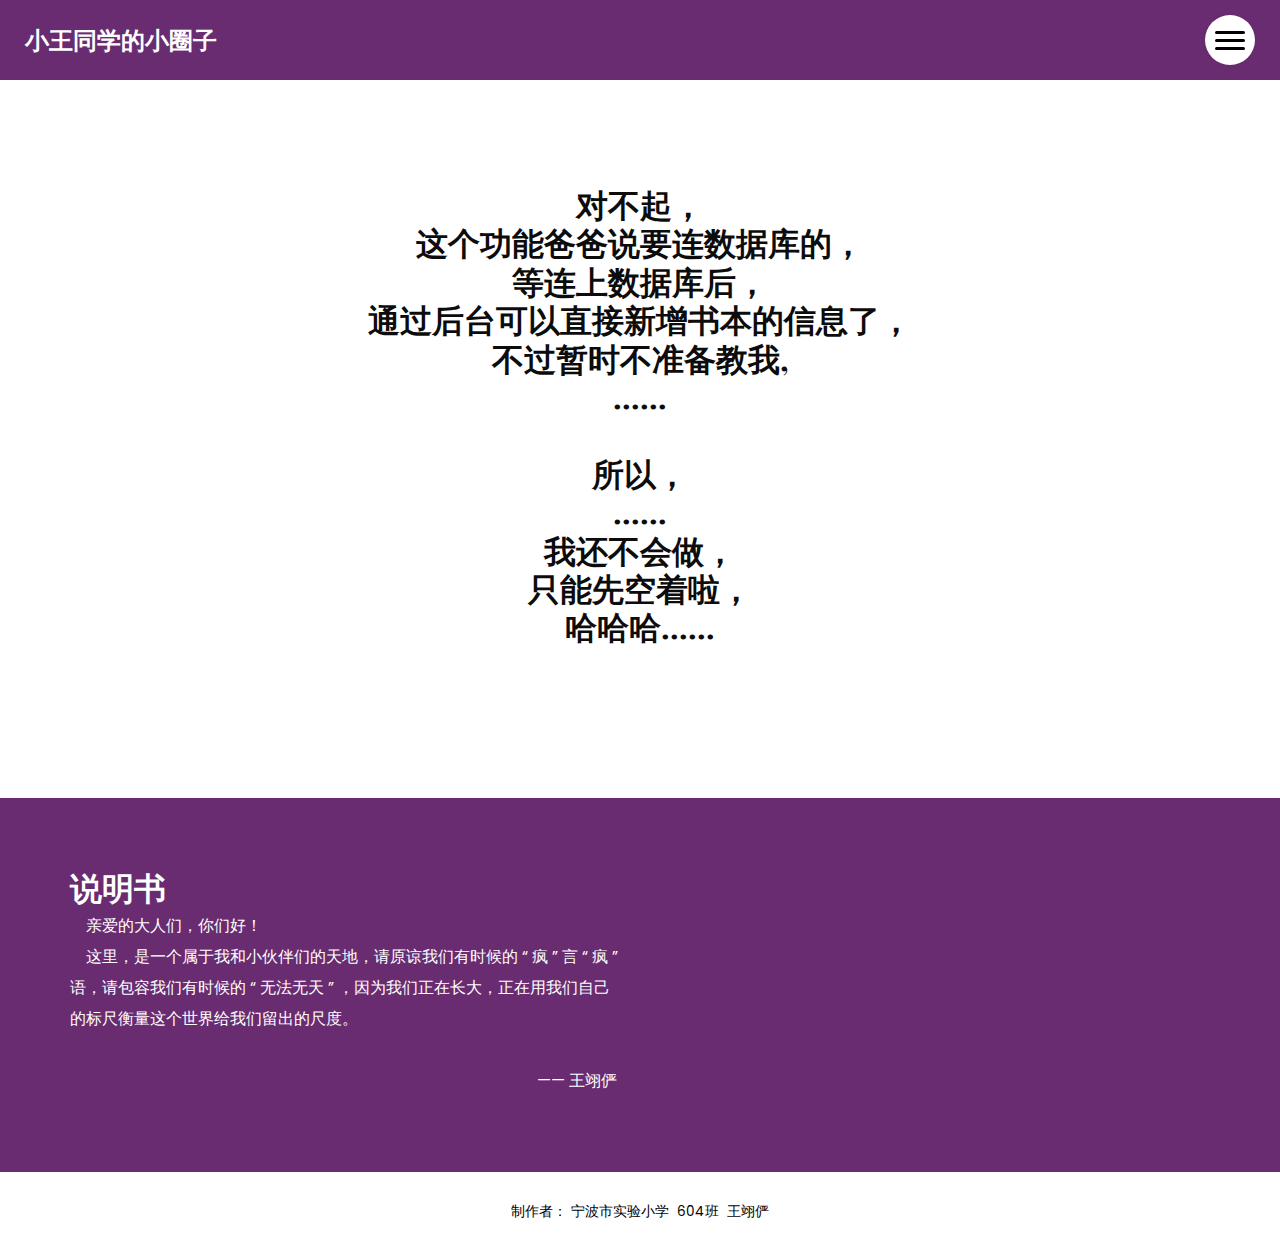
<file: books.html>
<!DOCTYPE html>
<html>

<head>
  <!-- Basic -->
  <meta charset="utf-8" />
  <meta http-equiv="X-UA-Compatible" content="IE=edge" />
  <!-- Mobile Metas -->
  <meta name="viewport" content="width=device-width, initial-scale=1, shrink-to-fit=no" />
  <!-- Site Metas -->
  <link rel="icon" href="images/favicon.png" type="image/gif" />
  <meta name="keywords" content="" />
  <meta name="description" content="" />
  <meta name="author" content="" />

  <title>小王同学的小圈子--跳蚤书市</title>

  <!-- bootstrap core css -->
  <link rel="stylesheet" type="text/css" href="css/bootstrap.css" />
  <!-- font awesome style -->
  <link href="css/font-awesome.min.css" rel="stylesheet" />
  <!-- Custom styles for this template -->
  <link href="css/style.css" rel="stylesheet" />
  <!-- responsive style -->
  <link href="css/responsive.css" rel="stylesheet" />

</head>

<body class="sub_page">

  <!-- header section strats -->
  <header class="header_section">
    <div class="container-fluid">
      <nav class="navbar navbar-expand-lg custom_nav-container">
        <a class="navbar-brand" href="index.html">
          <span>
            小王同学的小圈子
          </span>
        </a>
        <div class="" id="">

          <div class="custom_menu-btn">
            <button onclick="openNav()">
              <span class="s-1"> </span>
              <span class="s-2"> </span>
              <span class="s-3"> </span>
            </button>
            <div id="myNav" class="overlay">
              <div class="overlay-content">
                <a href="index.html">回封面</a>
                <a href="myfriend-cls1.html">我和我的朋友们</a>
                <a href="books.html">跳蚤书市</a>
                <a href="contact.html">找我聊吧</a>
                <a href="play.html">游戏厅</a>
                <a href="http://rack1.raincs.cc:20287">网盘</a>
              </div>
            </div>
          </div>

        </div>
      </nav>
    </div>
  </header>
  <!-- end header section -->

  <!-- news section -->

  <section class="news_section layout_padding">
    <div class="container">
      <div class="heading_container heading_center">
        <h2>
          对不起，<br>这个功能爸爸说要连数据库的，<br>等连上数据库后，<br>通过后台可以直接新增书本的信息了，<br>不过暂时不准备教我,<br>
		  ……<br><br>所以，<br>……<br>我还不会做，<br>只能先空着啦，<br>哈哈哈……<br><p>&nbsp;<br>&nbsp;</p>
        </h2>
      </div>

    </div>
  </section>

  <!-- end news section -->

  <!-- footer section -->
  <footer class="footer_section">
    <div class="footer-main">
      <div class="container">
        <div class="row">
          <div class="col-md-4 footer-col col-xl-6">
            <a href="" class="footer-brand">
              说明书
            </a>
            <p class="mb-0">
              &nbsp;&nbsp;&nbsp;&nbsp;亲爱的大人们，你们好！<br>&nbsp;&nbsp;&nbsp;&nbsp;这里，是一个属于我和小伙伴们的天地，请原谅我们有时候的 “ 疯 ” 言 “ 疯 ” 语，请包容我们有时候的 “ 无法无天 ” ，因为我们正在长大，正在用我们自己的标尺衡量这个世界给我们留出的尺度。<br><br>
				<p class="text-right">——&nbsp;王翊俨&nbsp;&nbsp;</p>
            </p>
          </div>
</div>
      </div>
    </div>
    <div class="footer-info">
      <div class="container">
		<p>
		制作者：&nbsp;宁波市实验小学&nbsp;&nbsp;604班&nbsp;&nbsp;王翊俨
        </p>
      </div>
    </div>
  </footer>
  <!-- footer section -->


  <!-- jQery -->
  <script src="js/jquery-3.4.1.min.js"></script>
  <!-- bootstrap js -->
  <script src="js/bootstrap.js"></script>
  <!-- custom js -->
  <script src="js/custom.js"></script>

</body>

</html>
</file>
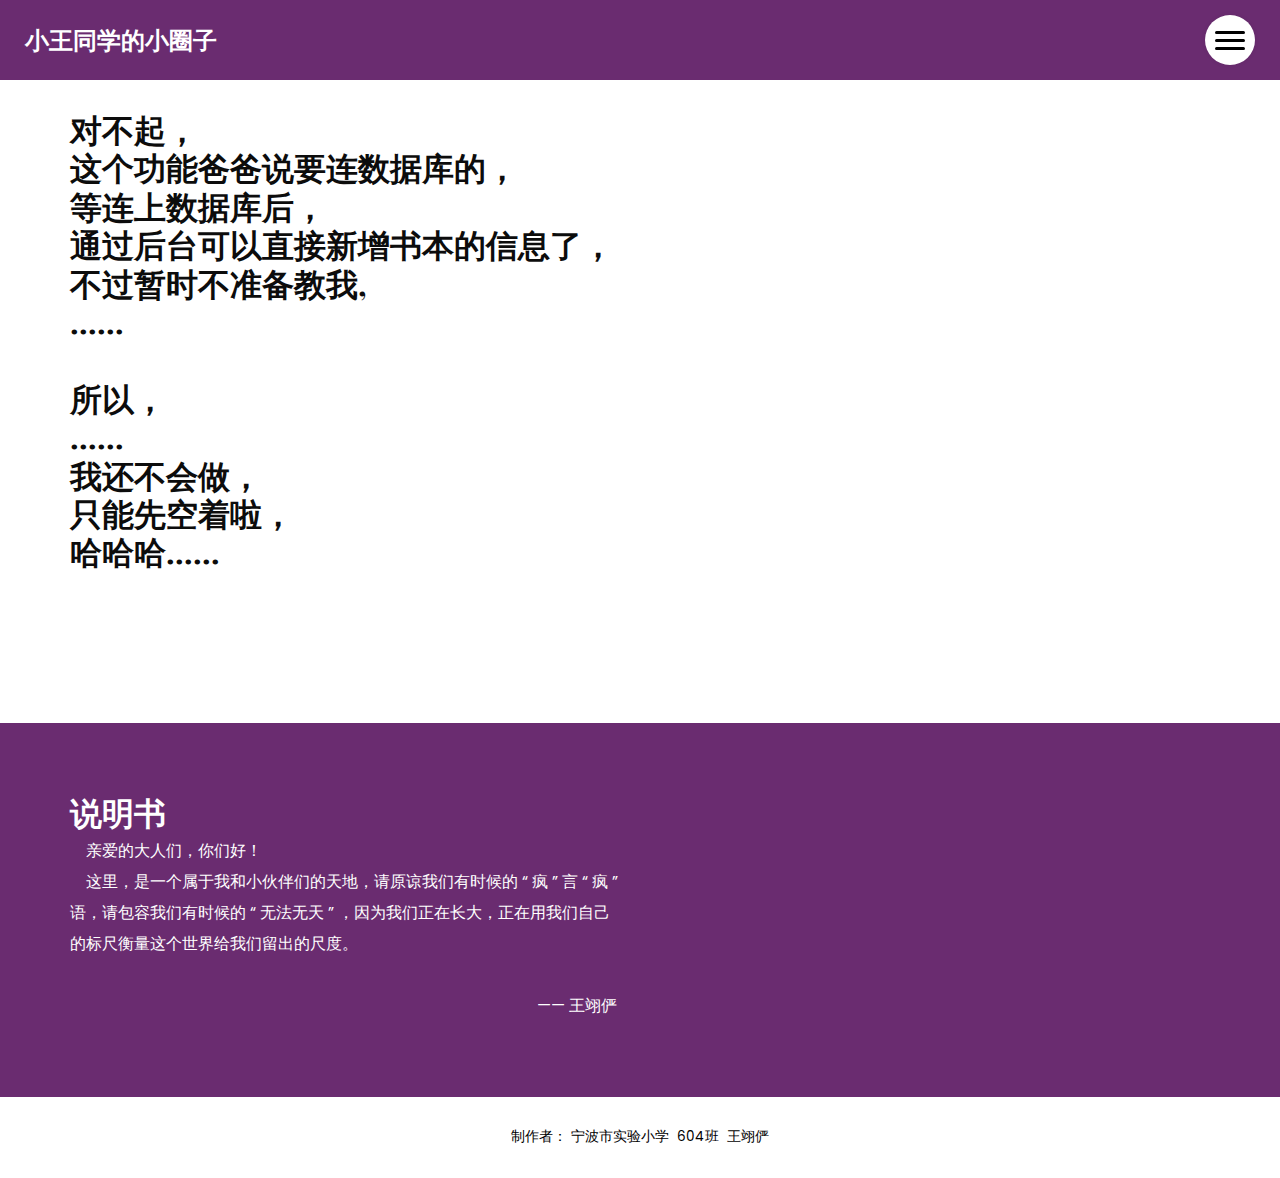
<file: contact.html>
<!DOCTYPE html>
<html>

<head>
  <!-- Basic -->
  <meta charset="utf-8" />
  <meta http-equiv="X-UA-Compatible" content="IE=edge" />
  <!-- Mobile Metas -->
  <meta name="viewport" content="width=device-width, initial-scale=1, shrink-to-fit=no" />
  <!-- Site Metas -->
  <link rel="icon" href="images/favicon.png" type="image/gif" />
  <meta name="keywords" content="" />
  <meta name="description" content="" />
  <meta name="author" content="" />

  <title>小王同学的小圈子--聊吧留言板</title>

  <!-- bootstrap core css -->
  <link rel="stylesheet" type="text/css" href="css/bootstrap.css" />
  <!-- font awesome style -->
  <link href="css/font-awesome.min.css" rel="stylesheet" />
  <!-- Custom styles for this template -->
  <link href="css/style.css" rel="stylesheet" />
  <!-- responsive style -->
  <link href="css/responsive.css" rel="stylesheet" />

</head>

<body class="sub_page">

  <!-- header section strats -->
  <header class="header_section">
    <div class="container-fluid">
      <nav class="navbar navbar-expand-lg custom_nav-container">
        <a class="navbar-brand" href="index.html">
          <span>
            小王同学的小圈子
          </span>
        </a>
        <div class="" id="">

          <div class="custom_menu-btn">
            <button onclick="openNav()">
              <span class="s-1"> </span>
              <span class="s-2"> </span>
              <span class="s-3"> </span>
            </button>
            <div id="myNav" class="overlay">
              <div class="overlay-content">
                <a href="index.html">回封面</a>
                <a href="myfriend-cls1.html">我和我的朋友们</a>
                <a href="books.html">跳蚤书市</a>
                <a href="contact.html">找我聊吧</a>
                <a href="play.html">游戏厅</a>
                <a href="http://rack1.raincs.cc:20287">网盘</a>
              </div>
            </div>
          </div>

        </div>
      </nav>
    </div>
  </header>
  <!-- end header section -->

  <!-- contact section -->

  <section class="contact_section layout_padding">
    <div class="container">
      <div class="heading_container">
        <h2>
          对不起，<br>这个功能爸爸说要连数据库的，<br>等连上数据库后，<br>通过后台可以直接新增书本的信息了，<br>不过暂时不准备教我,<br>
		  ……<br><br>所以，<br>……<br>我还不会做，<br>只能先空着啦，<br>哈哈哈……<br><p>&nbsp;<br>&nbsp;</p>
        </h2>
      </div>
    </div>
  </section>

  <!-- end contact section -->

  <!-- footer section -->
  <footer class="footer_section">
    <div class="footer-main">
      <div class="container">
        <div class="row">
          <div class="col-md-4 footer-col col-xl-6">
            <a href="" class="footer-brand">
              说明书
            </a>
            <p class="mb-0">
              &nbsp;&nbsp;&nbsp;&nbsp;亲爱的大人们，你们好！<br>&nbsp;&nbsp;&nbsp;&nbsp;这里，是一个属于我和小伙伴们的天地，请原谅我们有时候的 “ 疯 ” 言 “ 疯 ” 语，请包容我们有时候的 “ 无法无天 ” ，因为我们正在长大，正在用我们自己的标尺衡量这个世界给我们留出的尺度。<br><br>
				<p class="text-right">——&nbsp;王翊俨&nbsp;&nbsp;</p>
            </p>
          </div>
</div>
      </div>
    </div>
    <div class="footer-info">
      <div class="container">
		<p>
		制作者：&nbsp;宁波市实验小学&nbsp;&nbsp;604班&nbsp;&nbsp;王翊俨
        </p>
      </div>
    </div>
  </footer>
  <!-- footer section -->


  <!-- jQery -->
  <script src="js/jquery-3.4.1.min.js"></script>
  <!-- bootstrap js -->
  <script src="js/bootstrap.js"></script>
  <!-- custom js -->
  <script src="js/custom.js"></script>

</body>

</html>
</file>
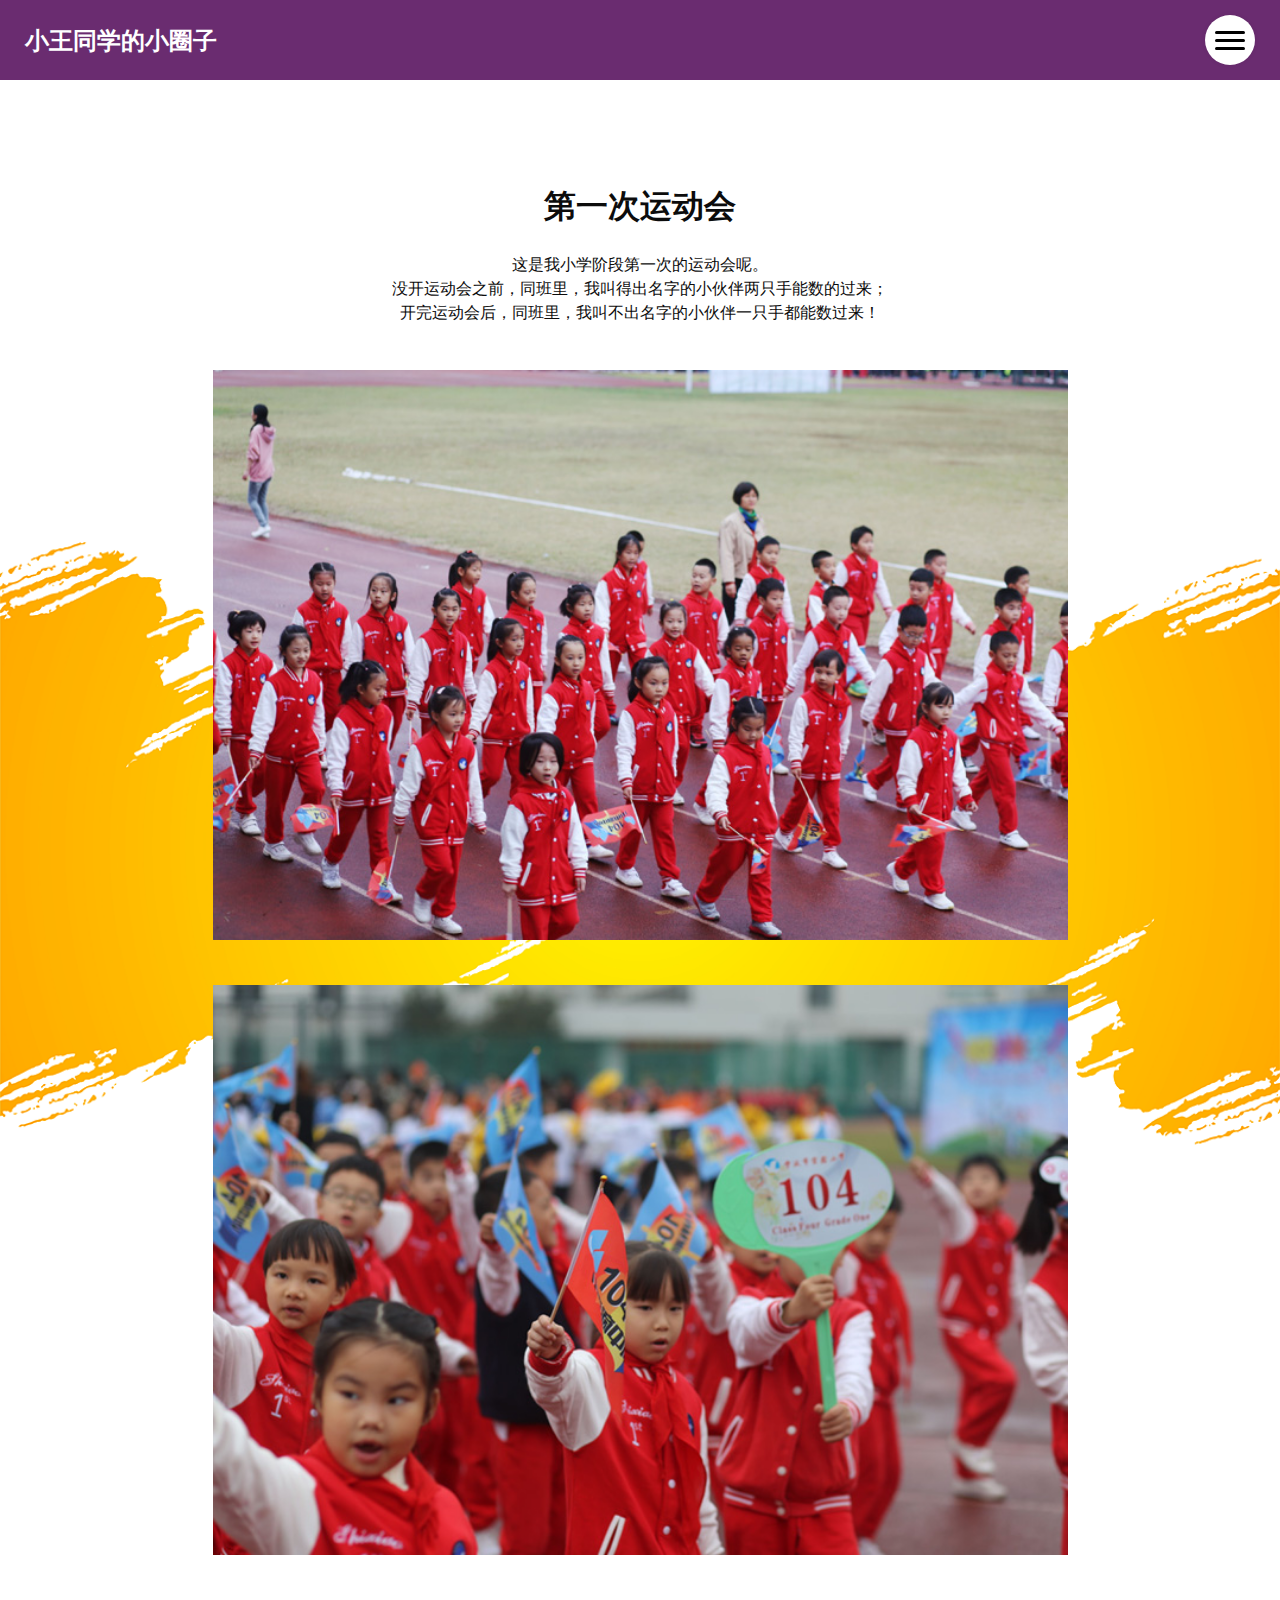
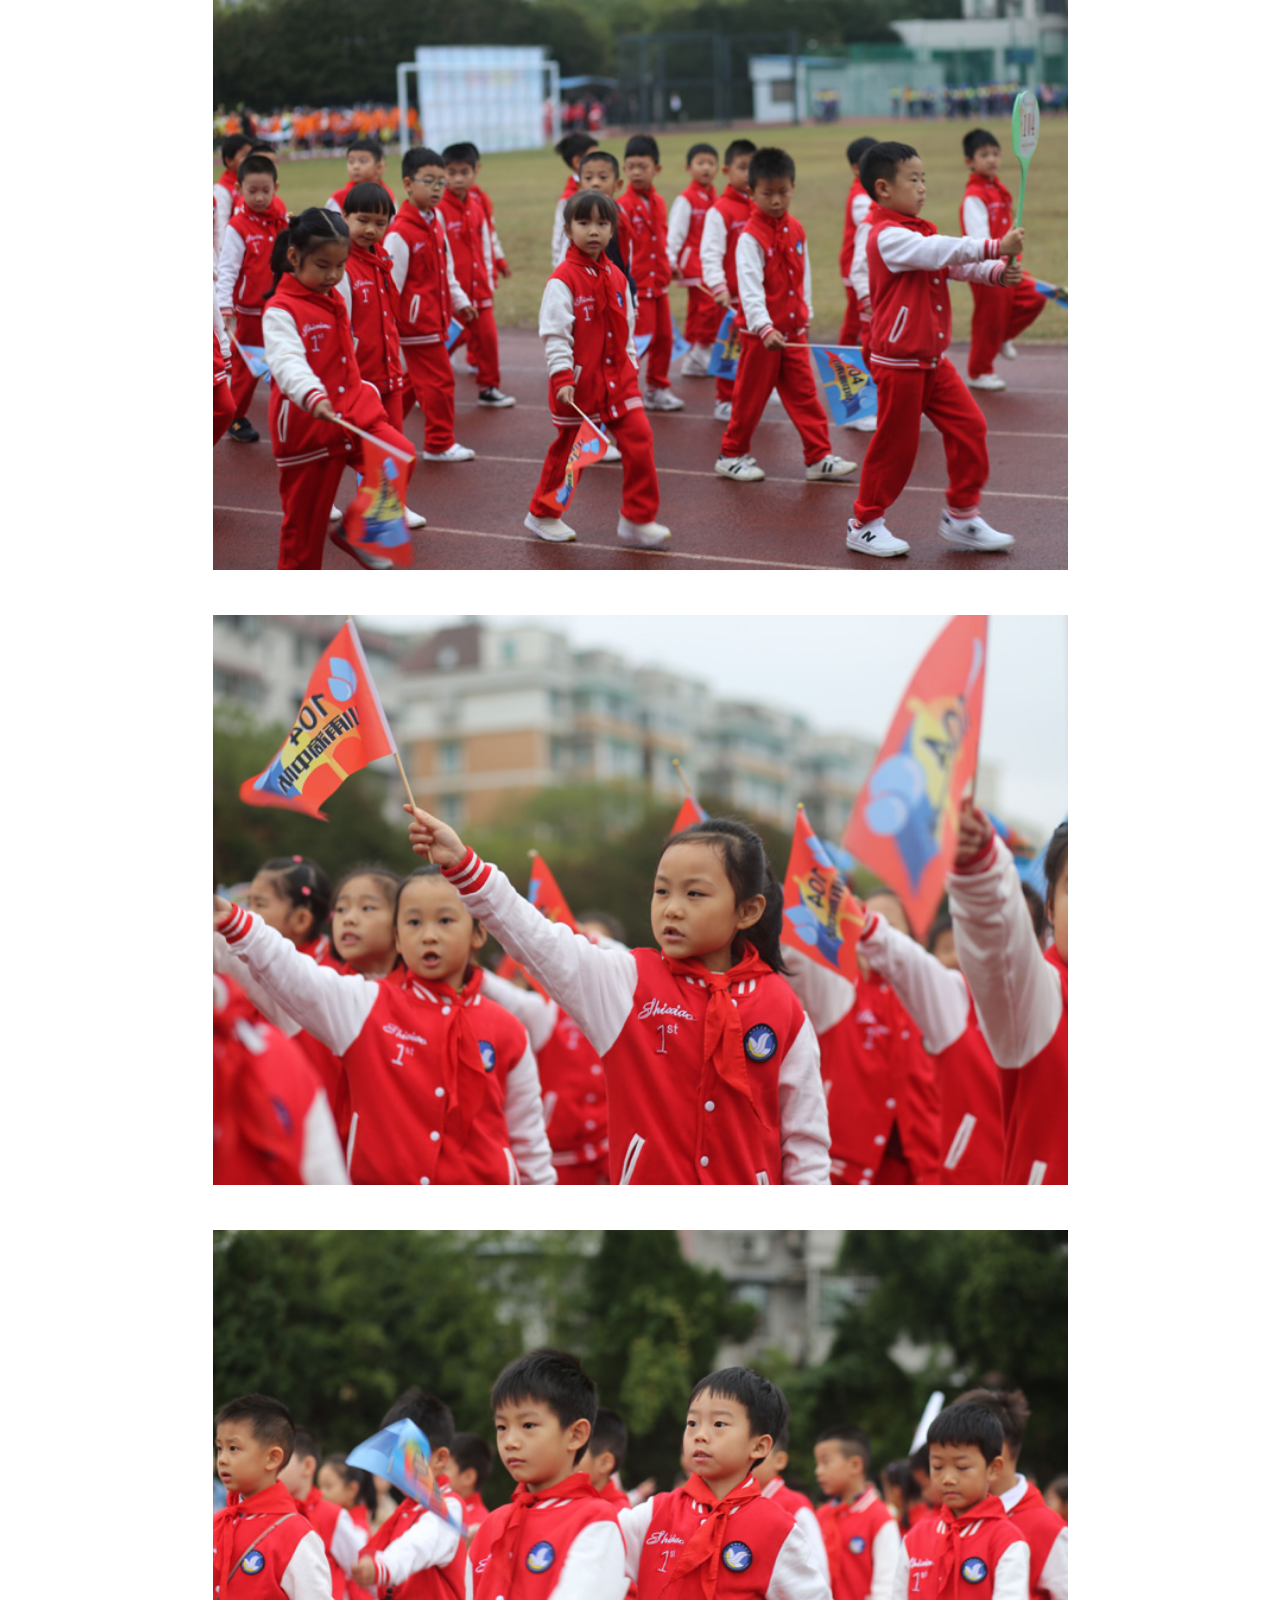
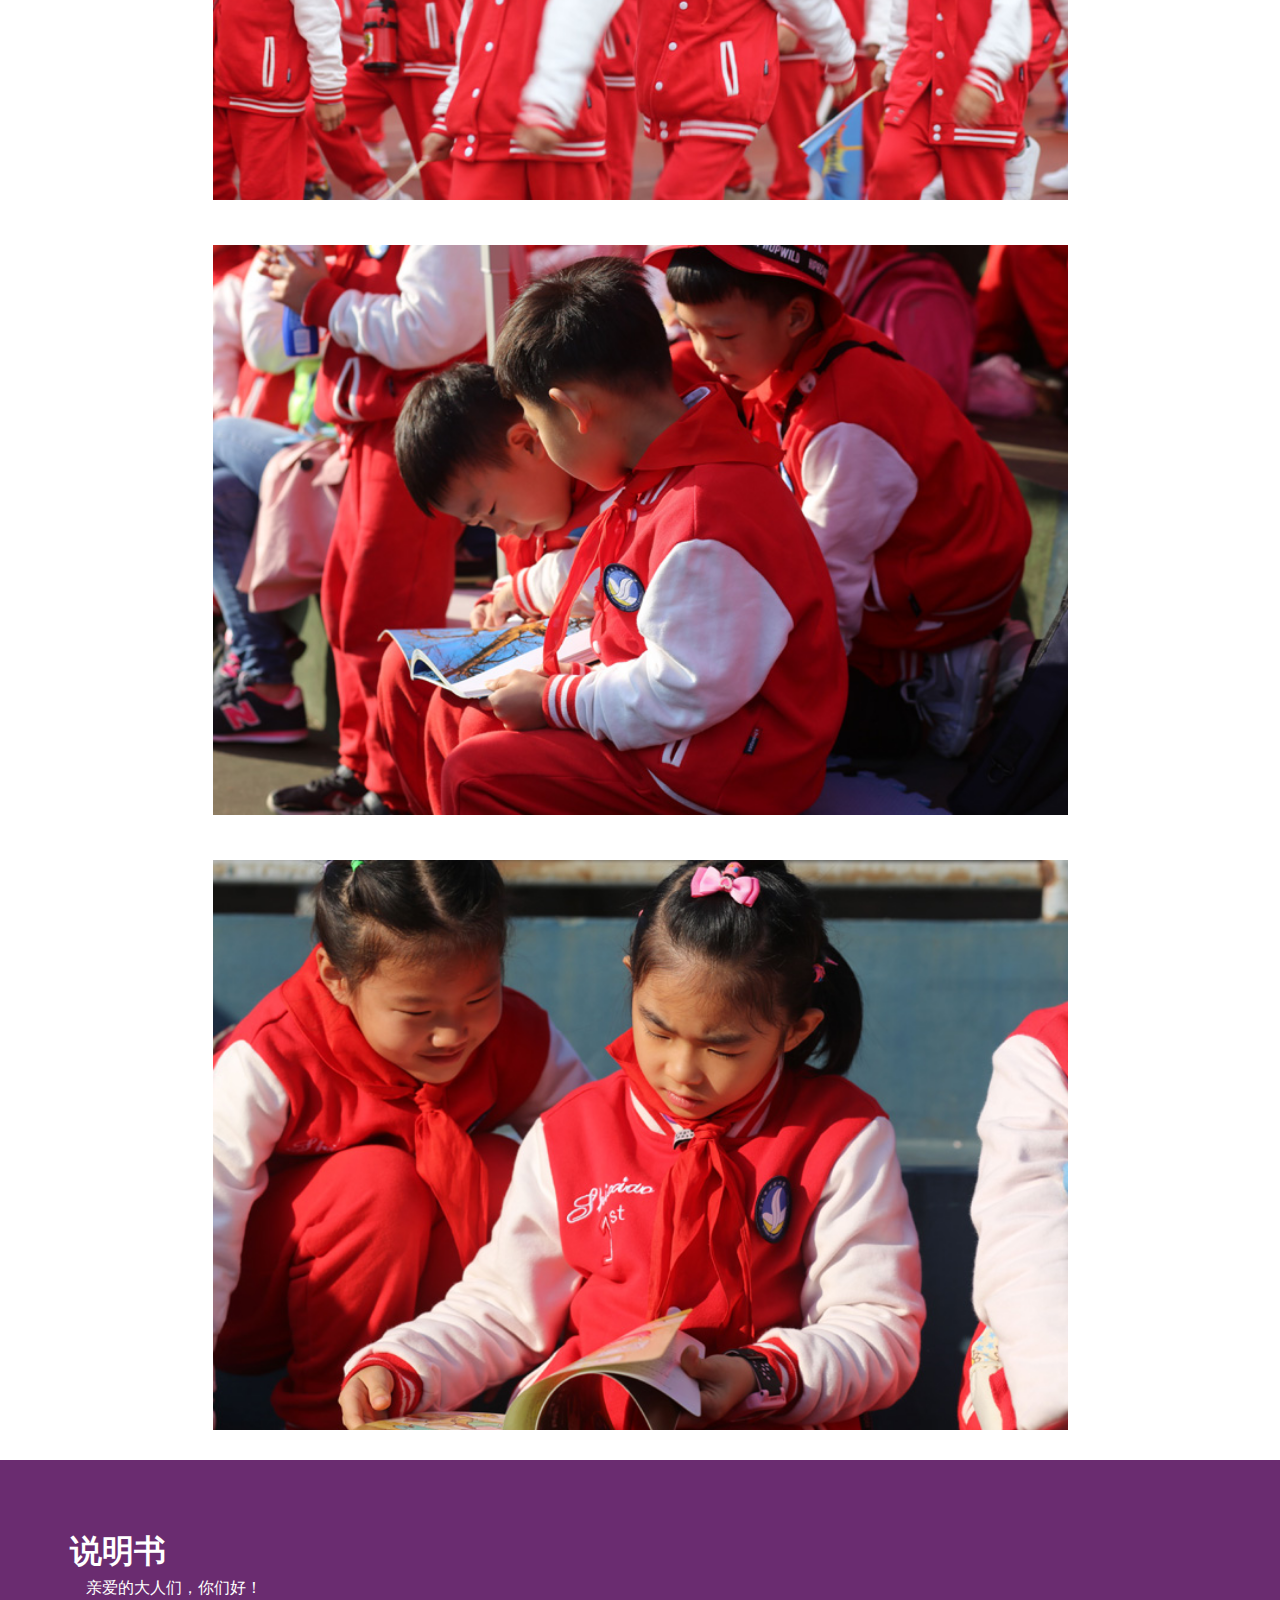
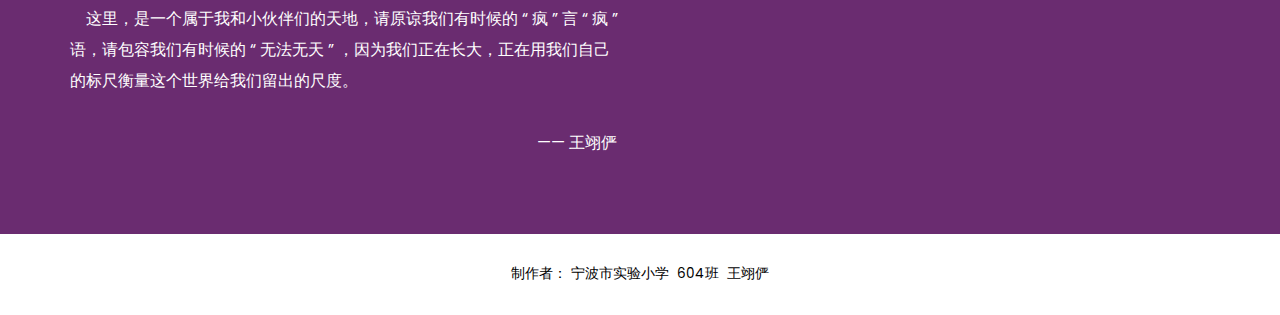
<file: myfriend-cls1.html>
<!DOCTYPE html>
<html>

<head>
  <!-- Basic -->
  <meta charset="utf-8" />
  <meta http-equiv="X-UA-Compatible" content="IE=edge" />
  <!-- Mobile Metas -->
  <meta name="viewport" content="width=device-width, initial-scale=1, shrink-to-fit=no" />
  <!-- Site Metas -->
  <link rel="icon" href="images/favicon.png" type="image/gif" />
  <meta name="keywords" content="" />
  <meta name="description" content="" />
  <meta name="author" content="" />

  <title>小王同学的小圈子--我的朋友们</title>

  <!-- bootstrap core css -->
  <link rel="stylesheet" type="text/css" href="css/bootstrap.css" />
  <!-- font awesome style -->
  <link href="css/font-awesome.min.css" rel="stylesheet" />
  <!-- Custom styles for this template -->
  <link href="css/style.css" rel="stylesheet" />
  <!-- responsive style -->
  <link href="css/responsive.css" rel="stylesheet" />

</head>

<body class="sub_page">

  <!-- header section strats -->
  <header class="header_section">
    <div class="container-fluid">
      <nav class="navbar navbar-expand-lg custom_nav-container">
        <a class="navbar-brand" href="index.html">
          <span>
            小王同学的小圈子
          </span>
        </a>
        <div class="" id="">

          <div class="custom_menu-btn">
            <button onclick="openNav()">
              <span class="s-1"> </span>
              <span class="s-2"> </span>
              <span class="s-3"> </span>
            </button>
            <div id="myNav" class="overlay">
              <div class="overlay-content">
                <a href="index.html">回封面</a>
                <a href="myfriend-cls1.html">我和我的朋友们</a>
                <a href="books.html">跳蚤书市</a>
                <a href="contact.html">找我聊吧</a>
                <a href="play.html">游戏厅</a>
                <a href="http://rack1.raincs.cc:20287">网盘</a>
              </div>
            </div>
          </div>

        </div>
      </nav>
    </div>
  </header>
  <!-- end header section -->

  <!-- about section -->

  <section class="about_section layout_padding">
    <div class="about_bg_box">
      <img src="images/about-bg.png" alt="">
    </div>
    <div class="container">
      <div class="heading_container heading_center">
        <h2>
          第一次运动会
        </h2>
      </div>
      <div class="col-lg-11 mx-auto">
        <div class="detail-box">
          <p>
            这是我小学阶段第一次的运动会呢。<br>没开运动会之前，同班里，我叫得出名字的小伙伴两只手能数的过来；<br>开完运动会后，同班里，我叫不出名字的小伙伴一只手都能数过来！
          </p>
        </div>
      </div>

      <div class="col-md-11 col-lg-9 px-0 mx-auto">
        <div class="img-box">
          <img src="images/class1/Q11.jpg" alt="入场式">
        </div>
        <div class="img-box">
          <img src="images/class1/Q12.jpg" alt="入场式">
        </div>
        <div class="img-box">
          <img src="images/class1/Q13.jpg" alt="入场式">
        </div>
        <div class="img-box">
          <img src="images/class1/Q14.jpg" alt="入场式">
        </div>
        <div class="img-box">
          <img src="images/class1/Q15.jpg" alt="入场式">
        </div>
        <div class="img-box">
          <img src="images/class1/Q16.jpg" alt="看台上的我们">
        </div>
        <div class="img-box">
          <img src="images/class1/Q17.jpg" alt="看台上的我们">
        </div>
      </div>
    </div>
  </section>

  <!-- end about section -->

  <!-- footer section -->
  <footer class="footer_section">
    <div class="footer-main">
      <div class="container">
        <div class="row">
          <div class="col-md-4 footer-col col-xl-6">
            <a href="" class="footer-brand">
              说明书
            </a>
            <p class="mb-0">
              &nbsp;&nbsp;&nbsp;&nbsp;亲爱的大人们，你们好！<br>&nbsp;&nbsp;&nbsp;&nbsp;这里，是一个属于我和小伙伴们的天地，请原谅我们有时候的 “ 疯 ” 言 “ 疯 ” 语，请包容我们有时候的 “ 无法无天 ” ，因为我们正在长大，正在用我们自己的标尺衡量这个世界给我们留出的尺度。<br><br>
				<p class="text-right">——&nbsp;王翊俨&nbsp;&nbsp;</p>
            </p>
          </div>
</div>
      </div>
    </div>
    <div class="footer-info">
      <div class="container">
		<p>
		制作者：&nbsp;宁波市实验小学&nbsp;&nbsp;604班&nbsp;&nbsp;王翊俨
        </p>
      </div>
    </div>
  </footer>
  <!-- footer section -->


  <!-- jQery -->
  <script src="js/jquery-3.4.1.min.js"></script>
  <!-- bootstrap js -->
  <script src="js/bootstrap.js"></script>
  <!-- custom js -->
  <script src="js/custom.js"></script>

</body>

</html>
</file>
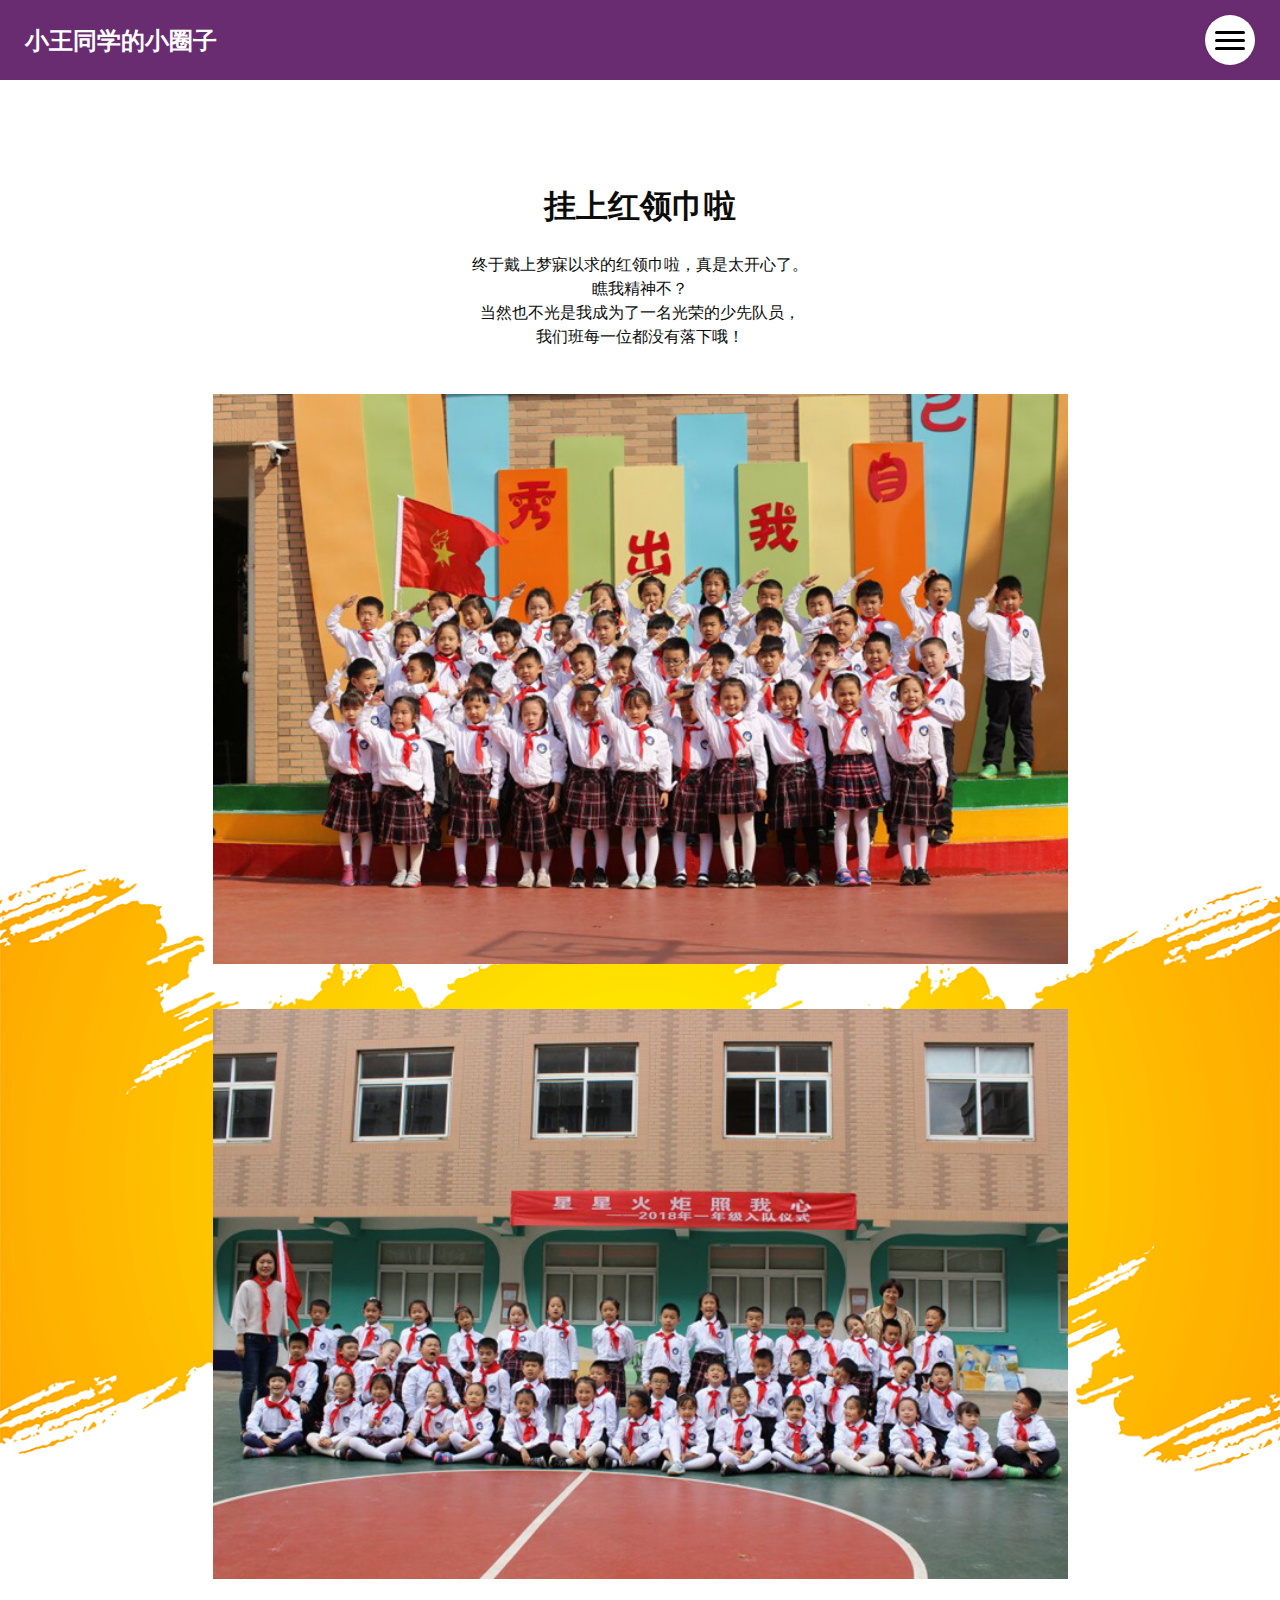
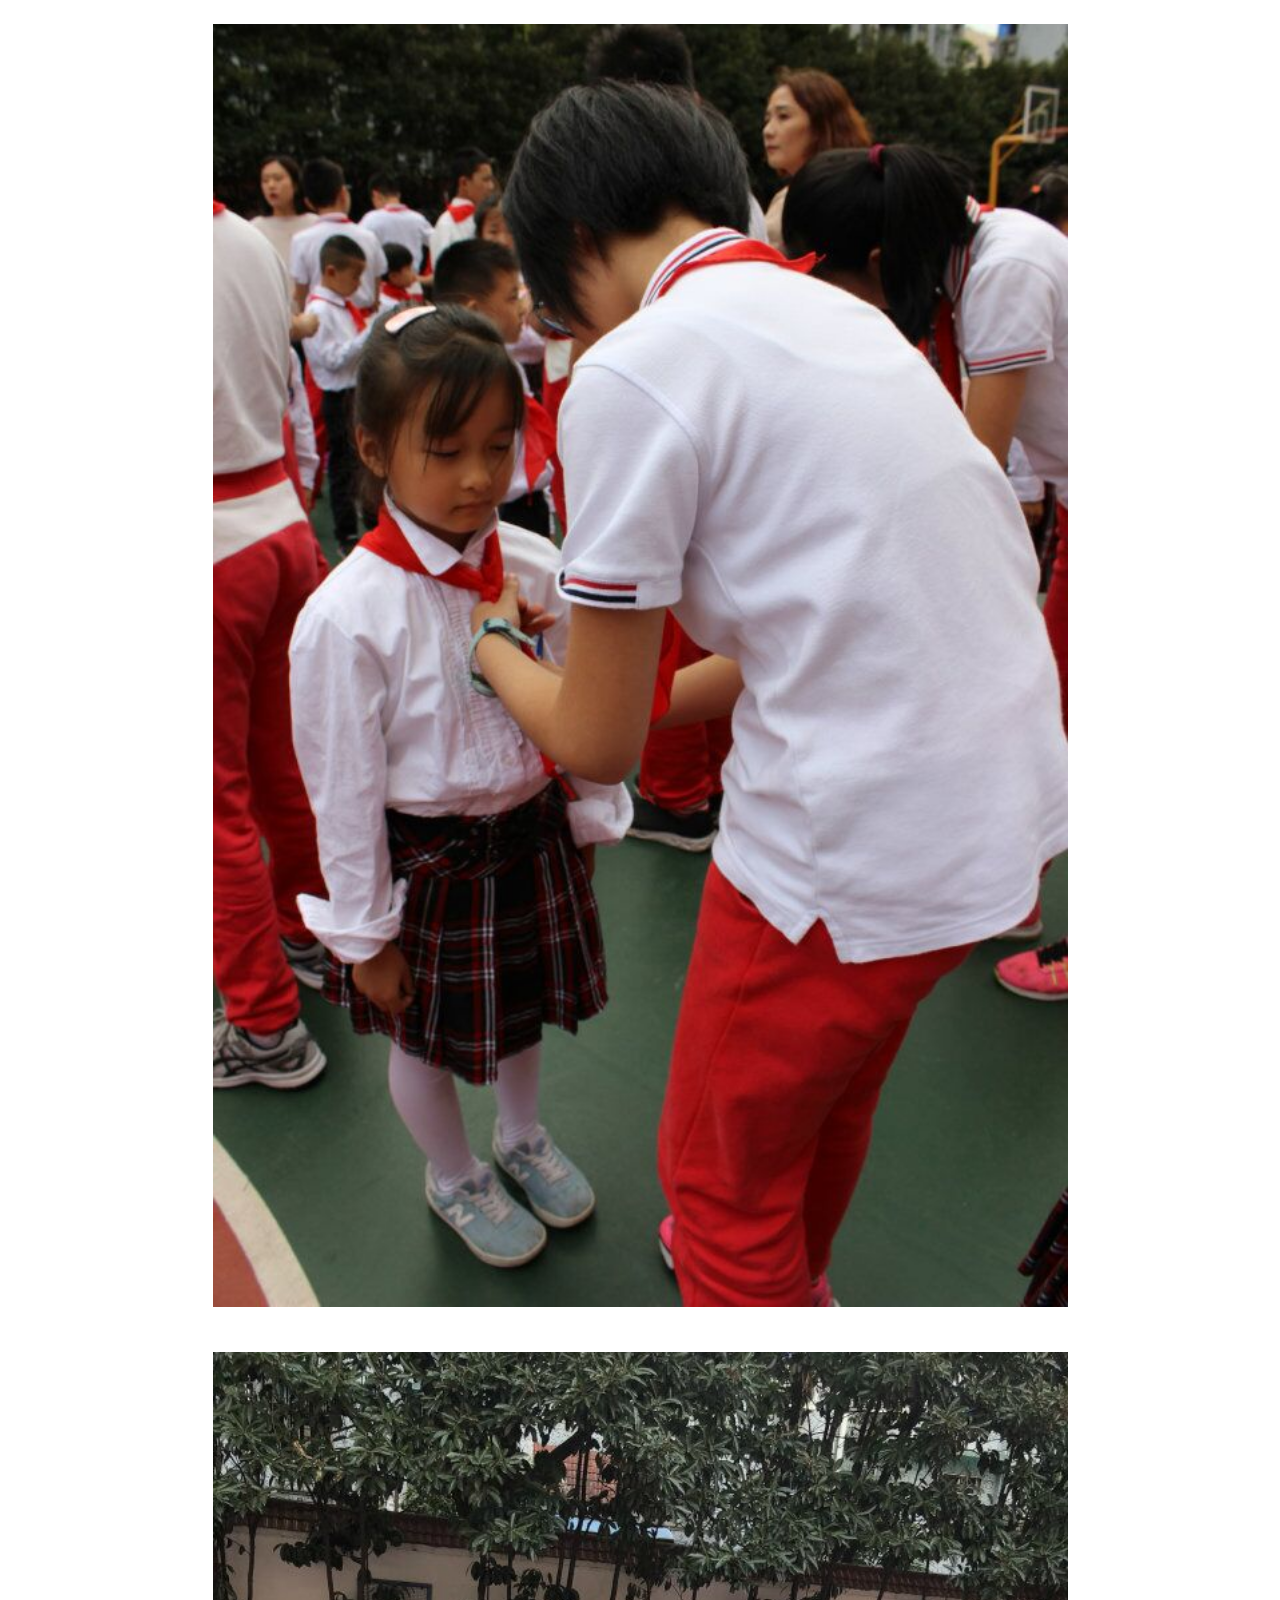
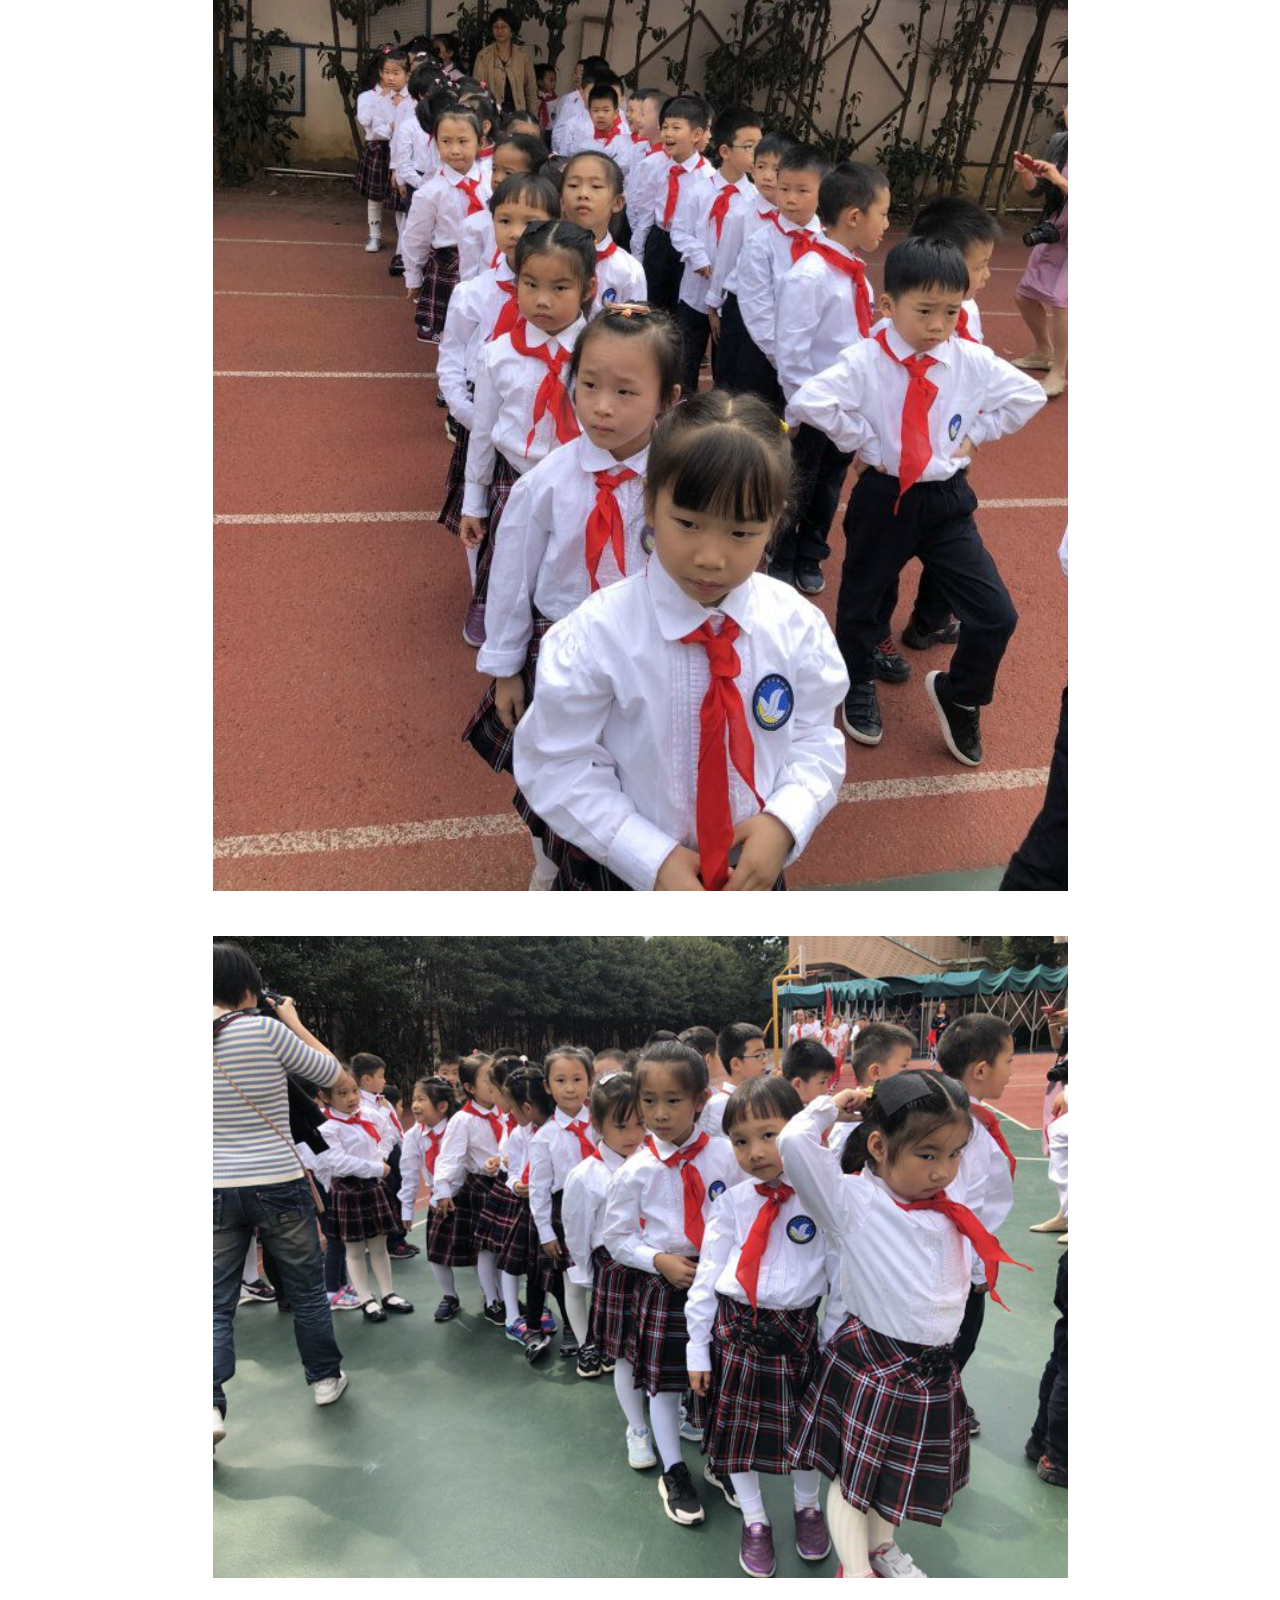
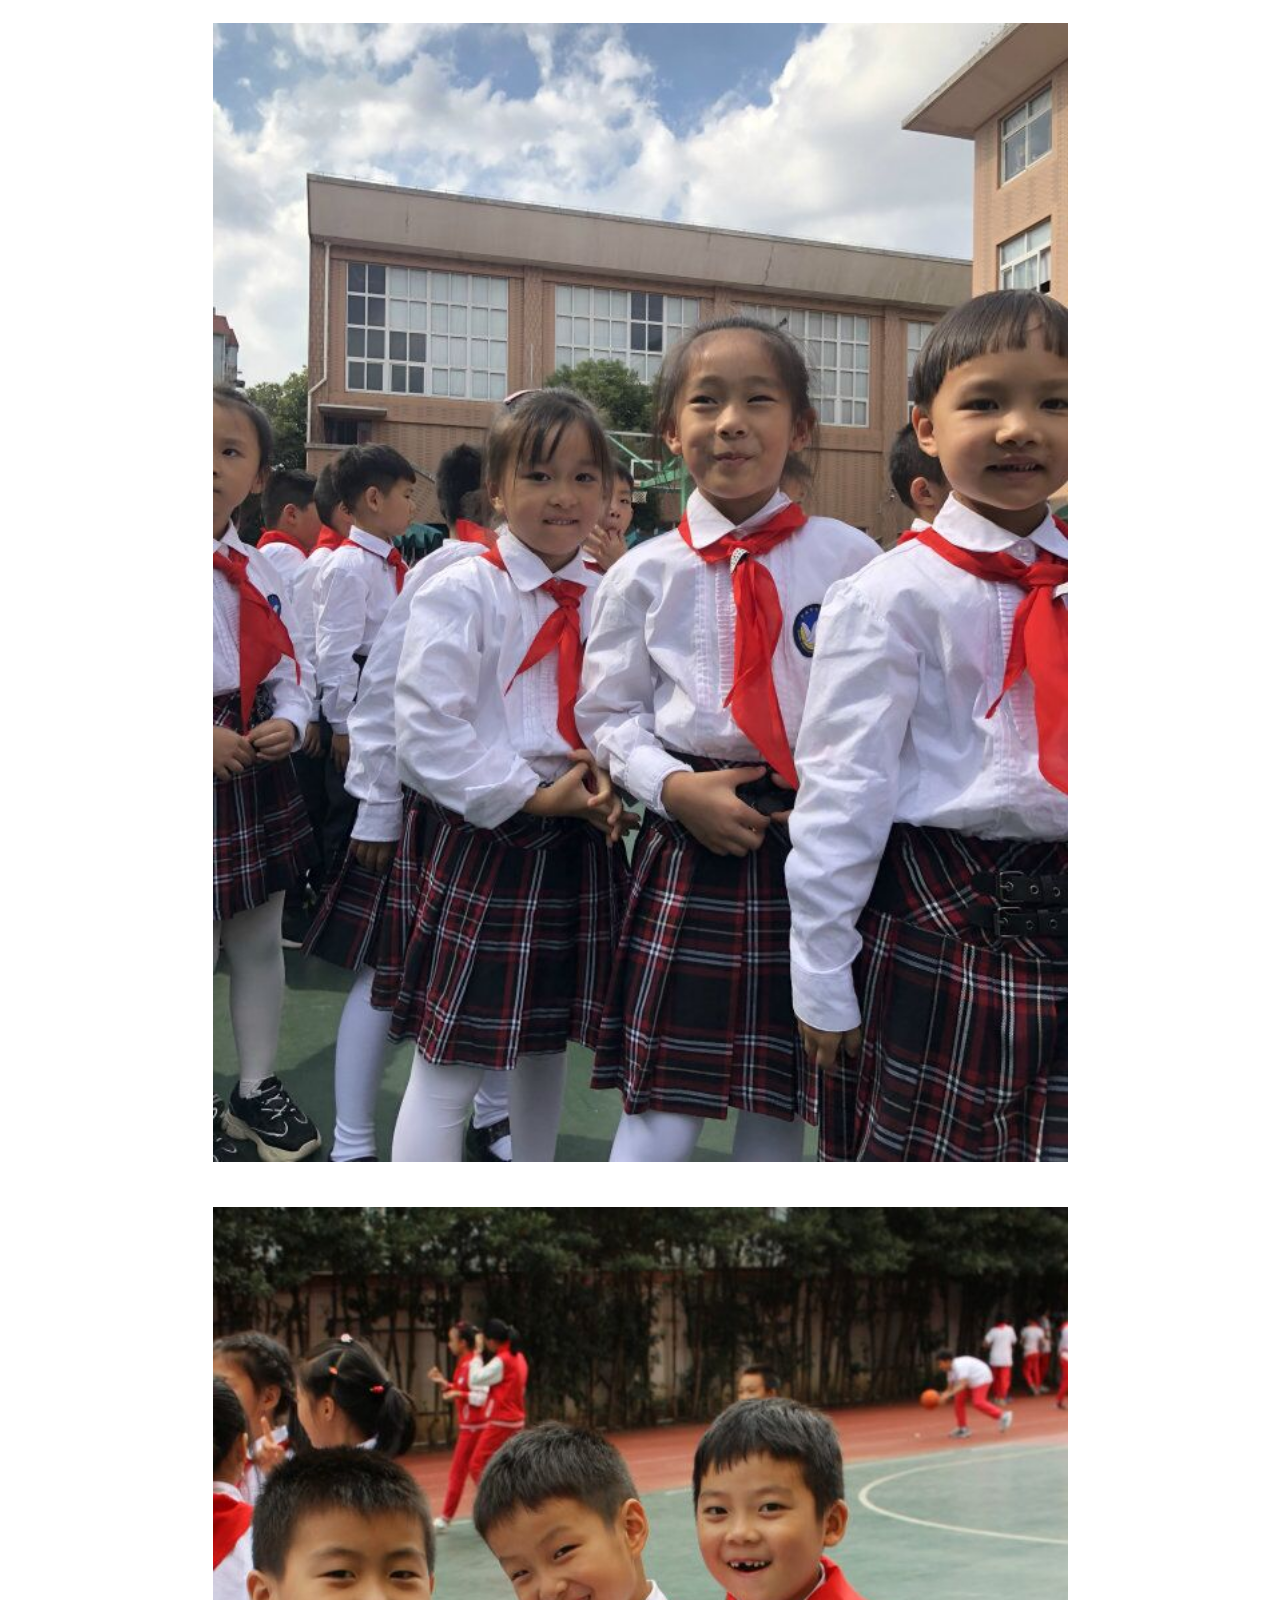
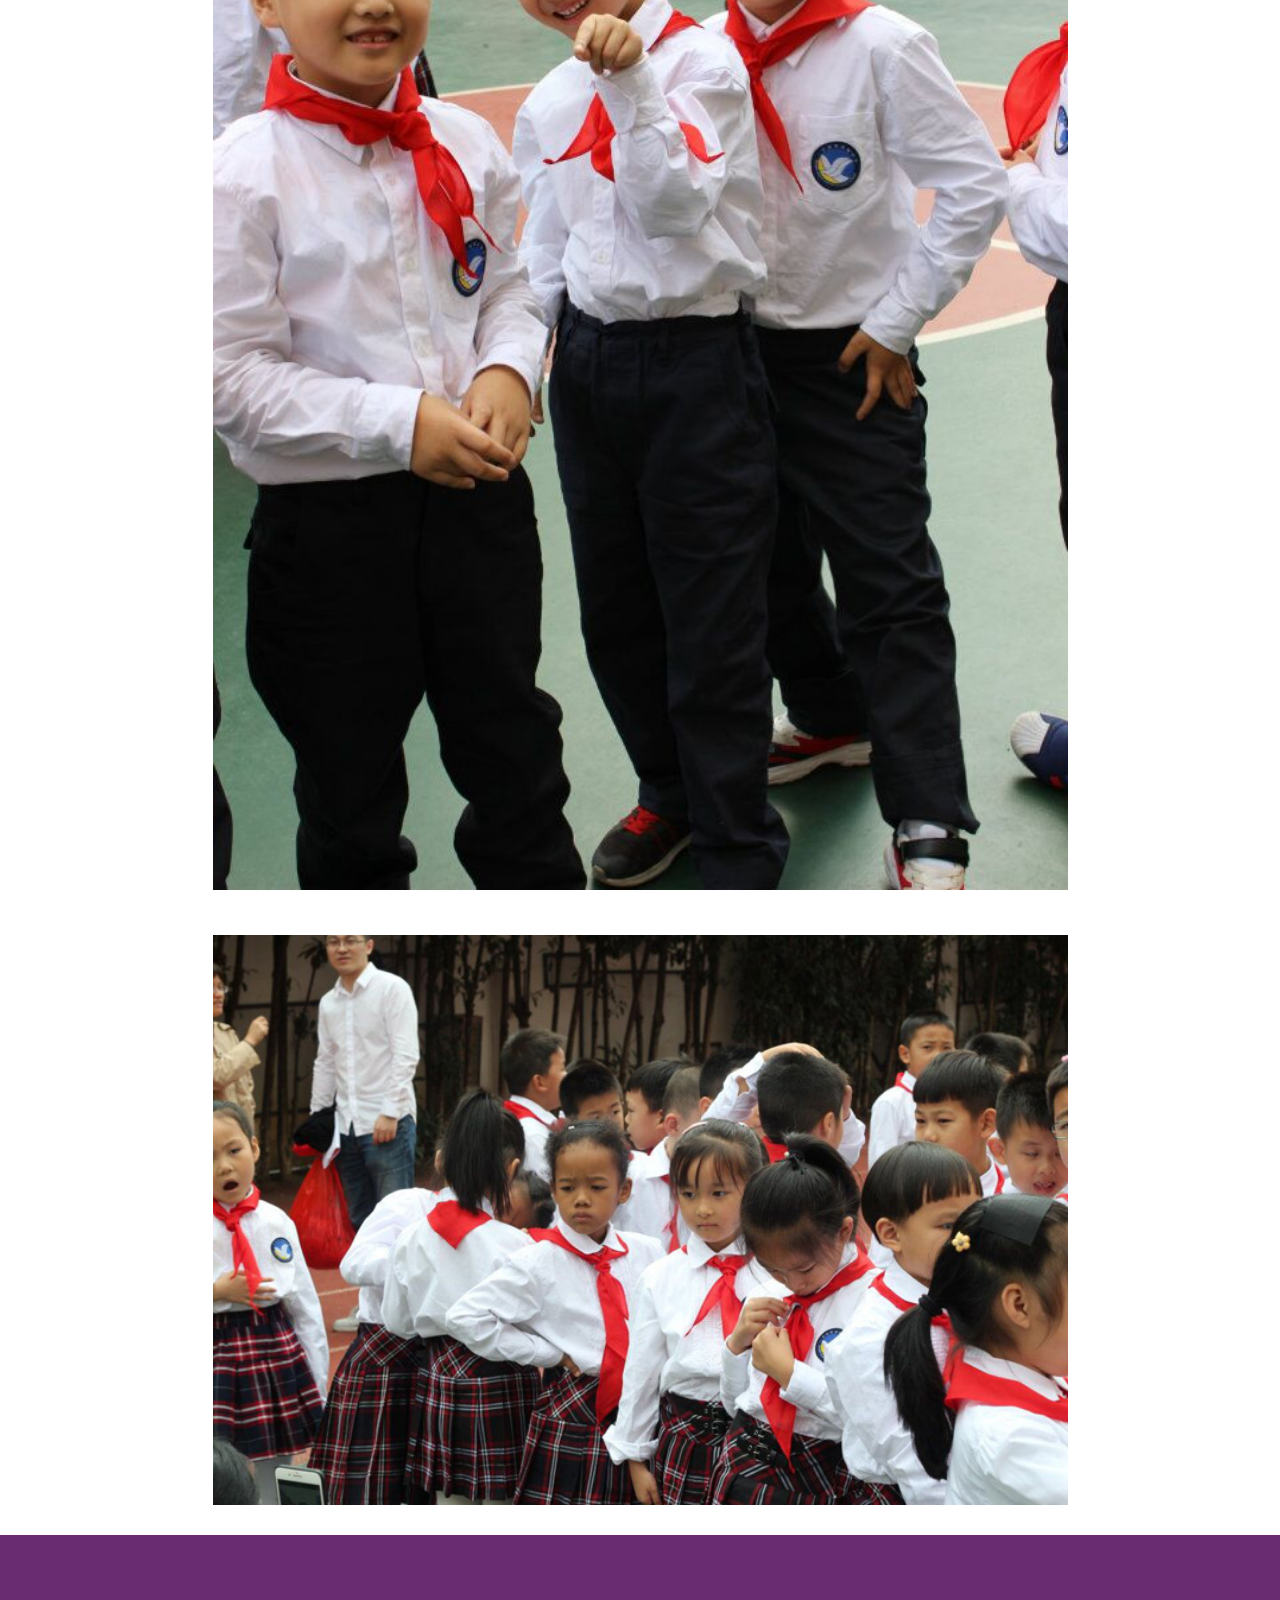
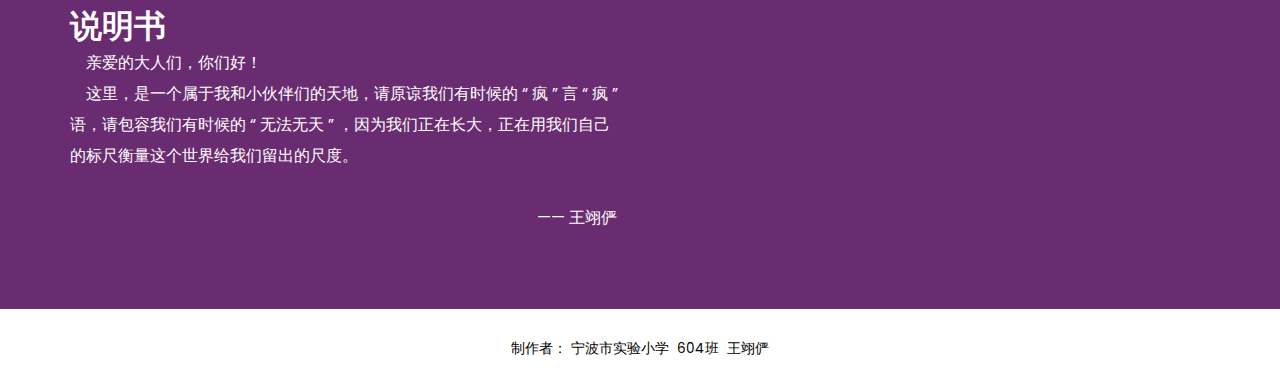
<file: myfriend-cls2.html>
<!DOCTYPE html>
<html>

<head>
  <!-- Basic -->
  <meta charset="utf-8" />
  <meta http-equiv="X-UA-Compatible" content="IE=edge" />
  <!-- Mobile Metas -->
  <meta name="viewport" content="width=device-width, initial-scale=1, shrink-to-fit=no" />
  <!-- Site Metas -->
  <link rel="icon" href="images/favicon.png" type="image/gif" />
  <meta name="keywords" content="" />
  <meta name="description" content="" />
  <meta name="author" content="" />

  <title>小王同学的小圈子--我的朋友们</title>

  <!-- bootstrap core css -->
  <link rel="stylesheet" type="text/css" href="css/bootstrap.css" />
  <!-- font awesome style -->
  <link href="css/font-awesome.min.css" rel="stylesheet" />
  <!-- Custom styles for this template -->
  <link href="css/style.css" rel="stylesheet" />
  <!-- responsive style -->
  <link href="css/responsive.css" rel="stylesheet" />

</head>

<body class="sub_page">

  <!-- header section strats -->
  <header class="header_section">
    <div class="container-fluid">
      <nav class="navbar navbar-expand-lg custom_nav-container">
        <a class="navbar-brand" href="index.html">
          <span>
            小王同学的小圈子
          </span>
        </a>
        <div class="" id="">

          <div class="custom_menu-btn">
            <button onclick="openNav()">
              <span class="s-1"> </span>
              <span class="s-2"> </span>
              <span class="s-3"> </span>
            </button>
            <div id="myNav" class="overlay">
              <div class="overlay-content">
                <a href="index.html">回封面</a>
                <a href="myfriend-cls1.html">我和我的朋友们</a>
                <a href="books.html">跳蚤书市</a>
                <a href="contact.html">找我聊吧</a>
                <a href="play.html">游戏厅</a>
                <a href="http://rack1.raincs.cc:20287">网盘</a>
              </div>
            </div>
          </div>

        </div>
      </nav>
    </div>
  </header>
  <!-- end header section -->

  <!-- about section -->

  <section class="about_section layout_padding">
    <div class="about_bg_box">
      <img src="images/about-bg.png" alt="">
    </div>
    <div class="container">
      <div class="heading_container heading_center">
        <h2>
          挂上红领巾啦
        </h2>
      </div>
      <div class="col-lg-11 mx-auto">
        <div class="detail-box">
          <p>
            终于戴上梦寐以求的红领巾啦，真是太开心了。<br>瞧我精神不？<br>当然也不光是我成为了一名光荣的少先队员，<br>我们班每一位都没有落下哦！
          </p>
        </div>
      </div>

      <div class="col-md-11 col-lg-9 px-0 mx-auto">
        <div class="img-box">
          <img src="images/class2/Q21.jpg" alt="敬礼集体照">
        </div>
        <div class="img-box">
          <img src="images/class2/Q26.jpg" alt="大合照">
        </div>
        <div class="img-box">
          <img src="images/class2/Q25.jpg" alt="高年级大哥哥大姐姐给我们戴上红领巾">
        </div>
        <div class="img-box">
          <img src="images/class2/Q22.jpg" alt="拍大合照前列队">
        </div>
        <div class="img-box">
          <img src="images/class2/Q23.jpg" alt="拍大合照前列队">
        </div>
        <div class="img-box">
          <img src="images/class2/Q24.jpg" alt="拍大合照前列队">
        </div>
        <div class="img-box">
          <img src="images/class2/Q27.jpg" alt="拍大合照前列队">
        </div>
        <div class="img-box">
          <img src="images/class2/Q28.jpg" alt="拍大合照前列队">
        </div>
      </div>
    </div>
  </section>

  <!-- end about section -->

  <!-- footer section -->
  <footer class="footer_section">
    <div class="footer-main">
      <div class="container">
        <div class="row">
          <div class="col-md-4 footer-col col-xl-6">
            <a href="" class="footer-brand">
              说明书
            </a>
            <p class="mb-0">
              &nbsp;&nbsp;&nbsp;&nbsp;亲爱的大人们，你们好！<br>&nbsp;&nbsp;&nbsp;&nbsp;这里，是一个属于我和小伙伴们的天地，请原谅我们有时候的 “ 疯 ” 言 “ 疯 ” 语，请包容我们有时候的 “ 无法无天 ” ，因为我们正在长大，正在用我们自己的标尺衡量这个世界给我们留出的尺度。<br><br>
				<p class="text-right">——&nbsp;王翊俨&nbsp;&nbsp;</p>
            </p>
          </div>
</div>
      </div>
    </div>
    <div class="footer-info">
      <div class="container">
		<p>
		制作者：&nbsp;宁波市实验小学&nbsp;&nbsp;604班&nbsp;&nbsp;王翊俨
        </p>
      </div>
    </div>
  </footer>
  <!-- footer section -->


  <!-- jQery -->
  <script src="js/jquery-3.4.1.min.js"></script>
  <!-- bootstrap js -->
  <script src="js/bootstrap.js"></script>
  <!-- custom js -->
  <script src="js/custom.js"></script>

</body>

</html>
</file>
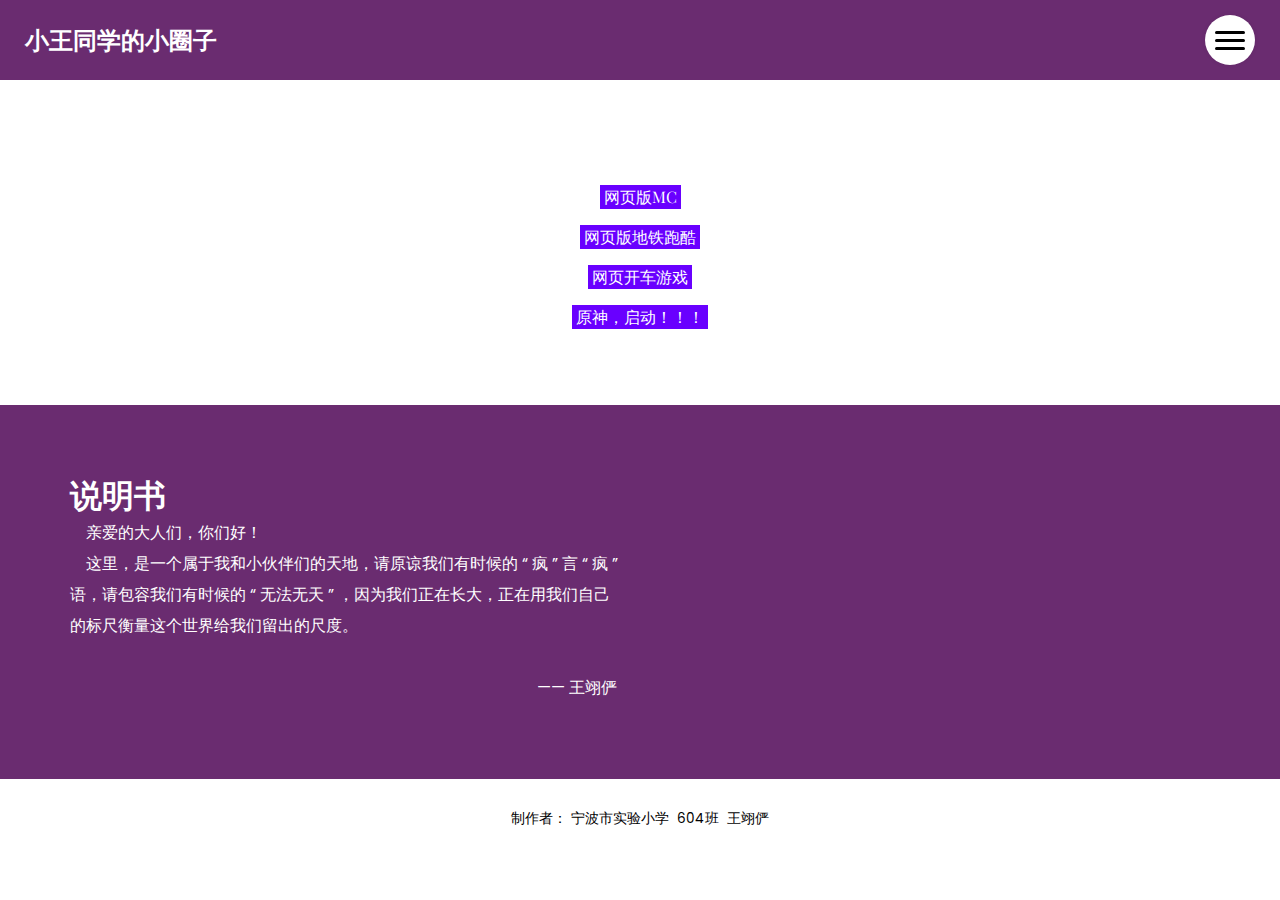
<file: play.html>
<!DOCTYPE html>
<html>

<head>
  <!-- Basic -->
  <meta charset="utf-8" />
  <meta http-equiv="X-UA-Compatible" content="IE=edge" />
  <!-- Mobile Metas -->
  <meta name="viewport" content="width=device-width, initial-scale=1, shrink-to-fit=no" />
  <!-- Site Metas -->
  <link rel="icon" href="images/favicon.png" type="image/gif" />
  <meta name="keywords" content="" />
  <meta name="description" content="" />
  <meta name="author" content="" />

  <title>小王同学的小圈子--跳蚤书市</title>

  <!-- bootstrap core css -->
  <link rel="stylesheet" type="text/css" href="css/bootstrap.css" />
  <!-- font awesome style -->
  <link href="css/font-awesome.min.css" rel="stylesheet" />
  <!-- Custom styles for this template -->
  <link href="css/style.css" rel="stylesheet" />
  <!-- responsive style -->
  <link href="css/responsive.css" rel="stylesheet" />
  <style>
	  .a-s{
		  background-color: #6900FF;
		  color: white;
	  }
  </style>
</head>

<body class="sub_page">

  <!-- header section strats -->
  <header class="header_section">
    <div class="container-fluid">
      <nav class="navbar navbar-expand-lg custom_nav-container">
        <a class="navbar-brand" href="index.html">
          <span>
            小王同学的小圈子
          </span>
        </a>
        <div class="" id="">

          <div class="custom_menu-btn">
            <button onclick="openNav()">
              <span class="s-1"> </span>
              <span class="s-2"> </span>
              <span class="s-3"> </span>
            </button>
            <div id="myNav" class="overlay">
              <div class="overlay-content">
                <a href="index.html">回封面</a>
                <a href="myfriend-cls1.html">我和我的朋友们</a>
                <a href="books.html">跳蚤书市</a>
                <a href="contact.html">找我聊吧</a>
                <a href="play.html">游戏厅</a>
                <a href="http://rack1.raincs.cc:20287">网盘</a>
              </div>
            </div>
          </div>

        </div>
      </nav>
    </div>
  </header>
  <!-- end header section -->

  <!-- news section -->

  <section class="news_section layout_padding">
    <div class="container">
      <div class="heading_container heading_center">
      	<a href="https://play.mc.js.cool/"><p class="a-s">&nbsp;网页版MC&nbsp;</p></a>
      	<a href="https://kiz10.com/mobile/playgame/subway-surfers--hong-kong/"><p class="a-s">&nbsp;网页版地铁跑酷&nbsp;</p></a>
      	<a href="https://slowroads.io/"><p class="a-s">&nbsp;网页开车游戏&nbsp;</p></a>
      	<a href="https://ys.mihoyo.com/cloud/?utm_source=default#/"><p class="a-s">&nbsp;原神，启动！！！&nbsp;</p></a>
      </div>

    </div>
  </section>

  <!-- end news section -->

  <!-- footer section -->
  <footer class="footer_section">
    <div class="footer-main">
      <div class="container">
        <div class="row">
          <div class="col-md-4 footer-col col-xl-6">
            <a href="" class="footer-brand">
              说明书
            </a>
            <p class="mb-0">
              &nbsp;&nbsp;&nbsp;&nbsp;亲爱的大人们，你们好！<br>&nbsp;&nbsp;&nbsp;&nbsp;这里，是一个属于我和小伙伴们的天地，请原谅我们有时候的 “ 疯 ” 言 “ 疯 ” 语，请包容我们有时候的 “ 无法无天 ” ，因为我们正在长大，正在用我们自己的标尺衡量这个世界给我们留出的尺度。<br><br>
				<p class="text-right">——&nbsp;王翊俨&nbsp;&nbsp;</p>
            </p>
          </div>
</div>
      </div>
    </div>
    <div class="footer-info">
      <div class="container">
		<p>
		制作者：&nbsp;宁波市实验小学&nbsp;&nbsp;604班&nbsp;&nbsp;王翊俨
        </p>
      </div>
    </div>
  </footer>
  <!-- footer section -->


  <!-- jQery -->
  <script src="js/jquery-3.4.1.min.js"></script>
  <!-- bootstrap js -->
  <script src="js/bootstrap.js"></script>
  <!-- custom js -->
  <script src="js/custom.js"></script>

</body>

</html>
</file>
<file: css/style.css>
@import url("https://fonts.googleapis.com/css2?family=Playfair+Display:wght@400;500;600;700&family=Poppins:wght@400;500;600;700&display=swap");
/* fonts import */
@import url("../fonts/octin_sports_rg.ttf");
body {
  font-family: "Poppins", sans-serif;
  color: #0c0c0c;
  background-color: #ffffff;
  overflow-x: hidden;
}

.layout_padding {
  padding: 30px 0;
}

.layout_padding2 {
  padding: 45px 0;
}

.layout_padding2-top {
  padding-top: 45px;
}

.layout_padding2-bottom {
  padding-bottom: 45px;
}

.layout_padding-top {
  padding-top: 90px;
}

.layout_padding-bottom {
  padding-bottom: 90px;
}

.long_section {
  margin-left: 45px;
  margin-right: 45px;
  padding-left: 15px;
  padding-right: 15px;
}

.heading_container {
  display: -webkit-box;
  display: -ms-flexbox;
  display: flex;
  -webkit-box-orient: vertical;
  -webkit-box-direction: normal;
      -ms-flex-direction: column;
          flex-direction: column;
  -webkit-box-align: start;
      -ms-flex-align: start;
          align-items: flex-start;
  font-family: 'Playfair Display', serif;
}

.heading_container h2 {
  position: relative;
  font-weight: bold;
  text-transform: uppercase;
  margin: 0;
}

.heading_container.heading_center {
  -webkit-box-align: center;
      -ms-flex-align: center;
          align-items: center;
	margin-top: 75px;
  text-align: center;
}

h1,
h2 {
  font-family: 'Playfair Display', serif;
}

/*header section*/
.header_section {
  position: relative;
  z-index: 9;
  background-color: #6a2c70;
  padding-bottom: 8px;
}

.header_section .container-fluid {
  padding-right: 25px;
  padding-left: 25px;
}

.header_section .nav_container {
  margin: 0 auto;
}

.custom_nav-container {
  padding-left: 0;
  padding-right: 0;
}

.custom_menu-btn {
  position: fixed;
  right: 25px;
  top: 15px;
  width: 50px;
  height: 50px;
}

.custom_menu-btn::before {
  content: "";
  position: absolute;
  top: 0;
  right: 0;
  width: 100%;
  height: 100%;
  background-color: white;
  -webkit-box-shadow: 0 0 5px 0 rgba(0, 0, 0, 0.07);
          box-shadow: 0 0 5px 0 rgba(0, 0, 0, 0.07);
  z-index: 7;
  border-radius: 100%;
  -webkit-transition: all .3s;
  transition: all .3s;
}

.custom_menu-btn.menu_btn-style::before {
  width: 100vh;
  height: 100vh;
  background-color: #6a2c70;
  -webkit-transform: scale(5);
          transform: scale(5);
  border-radius: 0;
}

.custom_menu-btn button {
  width: 50px;
  height: 50px;
  outline: none;
  border: none;
  border-radius: 100%;
  display: -webkit-box;
  display: -ms-flexbox;
  display: flex;
  -webkit-box-orient: vertical;
  -webkit-box-direction: normal;
      -ms-flex-direction: column;
          flex-direction: column;
  -webkit-box-align: center;
      -ms-flex-align: center;
          align-items: center;
  -webkit-box-pack: center;
      -ms-flex-pack: center;
          justify-content: center;
  background-color: transparent;
  position: relative;
  z-index: 999;
  margin: 0;
}

.custom_menu-btn button span {
  display: block;
  width: 30px;
  height: 3px;
  background-color: #000000;
  margin: 2.5px 0;
  -webkit-transition: all 0.3s;
  transition: all 0.3s;
  border-radius: 15px;
}

.custom_menu-btn .s-2 {
  -webkit-transition: all 0.1s;
  transition: all 0.1s;
}

.menu_btn-style button span {
  background-color: #ffffff;
}

.menu_btn-style button .s-1 {
  -webkit-transform: rotate(45deg) translate(6px, 6px);
          transform: rotate(45deg) translate(6px, 6px);
}

.menu_btn-style button .s-2 {
  -webkit-transform: translateX(100px);
          transform: translateX(100px);
}

.menu_btn-style button .s-3 {
  -webkit-transform: rotate(-45deg) translate(5px, -5px);
          transform: rotate(-45deg) translate(5px, -5px);
}

.overlay {
  height: 100%;
  width: 0;
  position: fixed;
  top: 0;
  left: 0;
  overflow-x: hidden;
  -webkit-transition: 0.5s;
  transition: 0.5s;
  z-index: 9;
}

.overlay .closebtn {
  position: absolute;
  top: 0;
  right: 30px;
  font-size: 60px;
}

.overlay a {
  padding: 0px;
  text-decoration: none;
  font-size: 22px;
  color: #ffffff;
  display: block;
  -webkit-transition: 0.3s;
  transition: 0.3s;
  margin-bottom: 15px;
  text-transform: uppercase;
  font-weight: 600;
  opacity: 0;
}

.overlay a:hover {
  color: #f5e429;
}

.overlay-content {
  position: relative;
  top: 30%;
  width: 100%;
  text-align: center;
  margin-top: 30px;
  z-index: 99;
}

.menu_width {
  width: 100%;
}

.menu_width.overlay a {
  opacity: 1;
}

a,
a:hover,
a:focus {
  text-decoration: none;
}

a:hover,
a:focus {
  color: initial;
}

.btn,
.btn:focus {
  outline: none !important;
  -webkit-box-shadow: none;
          box-shadow: none;
}

.navbar-brand {
  margin-top: 10px;
}

.navbar-brand span {
  font-size: 24px;
  font-weight: 700;
  color: #ffffff;
  text-transform: uppercase;
}

/*end header section*/
/* slider section */
.slider_section {
  min-height: 100vh;
  -webkit-box-flex: 1;
      -ms-flex: 1;
          flex: 1;
  display: -webkit-box;
  display: -ms-flexbox;
  display: flex;
  -webkit-box-align: center;
      -ms-flex-align: center;
          align-items: center;
  position: relative;
  background-color: #f1f2f3;
}

.slider_section .row {
  -webkit-box-align: center;
      -ms-flex-align: center;
          align-items: center;
}

.slider_section .detail-box {
  position: relative;
  padding: 15px 0;
}

.slider_section .detail-box h1 {
  font-weight: bold;
  font-size: 3rem;
}

.slider_section .detail-box p {
  width: 75%;
  margin-top: 15px;
}

.slider_section .detail-box .slider-link {
  display: inline-block;
  padding: 10px 15px;
  background-color: #f5e429;
  color: #ffffff;
  border-radius: 5px;
  border: 1px solid #f5e429;
  -webkit-transition: all .2s;
  transition: all .2s;
  margin-top: 10px;
}

.slider_section .detail-box .slider-link:hover {
  background-color: transparent;
  color: #f5e429;
}

.slider_section .img-box img {
  width: 100%;
  height: 100%;
  -o-object-fit: cover;
     object-fit: cover;
}

.service_section .box {
  display: -webkit-box;
  display: -ms-flexbox;
  display: flex;
  -webkit-box-orient: vertical;
  -webkit-box-direction: normal;
      -ms-flex-direction: column;
          flex-direction: column;
  -webkit-box-align: center;
      -ms-flex-align: center;
          align-items: center;
  text-align: center;
  margin-top: 15px;
}

.service_section .box .img-box {
  max-width: 225px;
  border-radius: 100%;
  overflow: hidden;
}

.service_section .box .img-box img {
  width: 100%;
  -webkit-transition: all .2s;
  transition: all .2s;
}

.service_section .box .detail-box {
  margin-top: 15px;
}

.service_section .box .detail-box h5 {
  font-weight: 600;
}

.service_section .box .detail-box p {
  font-size: 15px;
  margin-bottom: 5px;
}

.service_section .box .detail-box a {
  color: #f5e429;
}

.service_section .box:hover img {
  -webkit-transform: scale(1.1);
          transform: scale(1.1);
}

.about_section {
  text-align: center;
  position: relative;
}

.about_section .about_bg_box {
  position: absolute;
  top: 10%;
  left: 0;
  width: 100%;
}

.about_section .about_bg_box img {
  width: 100%;
}

.about_section .img-box {
  position: relative;
  margin-top: 45px;
}

.about_section .img-box img {
  width: 100%;
  position: relative;
}

.about_section .detail-box {
  margin-top: 15px;
}

.about_section .detail-box p {
  margin-top: 10px;
  margin-bottom: 35px;
}

.about_section .detail-box a {
  display: inline-block;
  padding: 10px 15px;
  background-color: #f5e429;
  color: #ffffff;
  border-radius: 0;
  border: 1px solid #f5e429;
  -webkit-transition: all .2s;
  transition: all .2s;
}

.about_section .detail-box a:hover {
  background-color: transparent;
  color: #f5e429;
}

.why_us_section .box {
  margin-top: 45px;
  display: -webkit-box;
  display: -ms-flexbox;
  display: flex;
  -webkit-box-orient: vertical;
  -webkit-box-direction: normal;
      -ms-flex-direction: column;
          flex-direction: column;
  -webkit-box-align: center;
      -ms-flex-align: center;
          align-items: center;
  text-align: center;
}

.why_us_section .box .img-box {
  display: -webkit-box;
  display: -ms-flexbox;
  display: flex;
  -webkit-box-pack: center;
      -ms-flex-pack: center;
          justify-content: center;
  -webkit-box-align: center;
      -ms-flex-align: center;
          align-items: center;
  width: 125px;
  min-width: 125px;
  height: 125px;
  -webkit-transition: all .3s;
  transition: all .3s;
  border-radius: 100%;
  border: 1px solid #f5e429;
}

.why_us_section .box .img-box img {
  width: 45px;
  -webkit-filter: brightness(0) invert(83%) sepia(28%) saturate(1206%) hue-rotate(356deg) brightness(112%) contrast(92%);
          filter: brightness(0) invert(83%) sepia(28%) saturate(1206%) hue-rotate(356deg) brightness(112%) contrast(92%);
}

.why_us_section .box .detail-box {
  margin-top: 15px;
}

.why_us_section .box .detail-box h5 {
  font-weight: bold;
}

.why_us_section .box:hover .img-box {
  background-color: #f5e429;
}

.why_us_section .box:hover .img-box img {
  -webkit-filter: invert(1);
          filter: invert(1);
}

.why_us_section .btn-box {
  display: -webkit-box;
  display: -ms-flexbox;
  display: flex;
  -webkit-box-pack: center;
      -ms-flex-pack: center;
          justify-content: center;
  margin-top: 45px;
}

.why_us_section .btn-box a {
  display: inline-block;
  padding: 10px 45px;
  background-color: #f5e429;
  color: #ffffff;
  border-radius: 0;
  border: 1px solid #f5e429;
  -webkit-transition: all .2s;
  transition: all .2s;
}

.why_us_section .btn-box a:hover {
  background-color: transparent;
  color: #f5e429;
}

.news_section .box {
  margin-top: 45px;
  -webkit-box-shadow: 0 0 1px 1px rgba(0, 0, 0, 0.15);
          box-shadow: 0 0 1px 1px rgba(0, 0, 0, 0.15);
}

.news_section .box .img-box {
  position: relative;
}

.news_section .box .img-box img {
  width: 100%;
}

.news_section .box .detail-box {
  padding: 15px 25px 25px 25px;
}

.news_section .box .detail-box h5 {
  font-weight: bold;
}

.news_section .box .detail-box p {
  font-size: 15px;
}

.news_section .box .detail-box a {
  display: inline-block;
  padding: 10px 30px;
  background-color: #6a2c70;
  color: #ffffff;
  border-radius: 5px;
  border: 1px solid #6a2c70;
  -webkit-transition: all .2s;
  transition: all .2s;
}

.news_section .box .detail-box a:hover {
  background-color: transparent;
  color: #6a2c70;
}

.news_section .box .news_info {
  display: -webkit-box;
  display: -ms-flexbox;
  display: flex;
  -webkit-box-pack: justify;
      -ms-flex-pack: justify;
          justify-content: space-between;
  margin: 0 -5px;
}

.news_section .box .news_info h6 {
  margin: 0 5px;
}

.news_section .btn-box {
  display: -webkit-box;
  display: -ms-flexbox;
  display: flex;
  -webkit-box-pack: center;
      -ms-flex-pack: center;
          justify-content: center;
  margin-top: 45px;
}

.news_section .btn-box a {
  display: inline-block;
  padding: 10px 45px;
  background-color: #f5e429;
  color: #ffffff;
  border-radius: 5px;
  border: 1px solid #f5e429;
  -webkit-transition: all .2s;
  transition: all .2s;
}

.news_section .btn-box a:hover {
  background-color: transparent;
  color: #f5e429;
}

.heading_container {
  margin-bottom: 30px;
}

.contact_section input {
  width: 100%;
  border: none;
  height: 50px;
  margin-bottom: 25px;
  padding-left: 25px;
  background-color: #f3f4f8;
  outline: none;
  color: #000000;
}

.contact_section input::-webkit-input-placeholder {
  color: #737272;
}

.contact_section input:-ms-input-placeholder {
  color: #737272;
}

.contact_section input::-ms-input-placeholder {
  color: #737272;
}

.contact_section input::placeholder {
  color: #737272;
}

.contact_section input.message-box {
  height: 135px;
}

.contact_section button {
  border: none;
  display: inline-block;
  padding: 10px 55px;
  background-color: #f5e429;
  color: #ffffff;
  border-radius: 0;
  border: 1px solid #f5e429;
  -webkit-transition: all .2s;
  transition: all .2s;
  margin-top: 10px;
}

.contact_section button:hover {
  background-color: transparent;
  color: #f5e429;
}

.contact_section .img-box img {
  width: 100%;
  border-radius: 15px;
}

/* footer section*/
.footer_section {
  position: relative;
  background-color: #6a2c70;
  color: #ffffff;
}

.footer_section h4 {
  text-transform: uppercase;
}

.footer_section .footer-brand {
  color: #ffffff;
  font-weight: bold;
  font-size: 2rem;
  text-transform: uppercase;
}

.footer_section .footer-main {
  padding: 75px 0 30px 0;
}

.footer_section .footer-col {
  margin-bottom: 30px;
  line-height: 31px;
}

.footer_section .footer_contact a {
  display: -webkit-box;
  display: -ms-flexbox;
  display: flex;
  -webkit-box-align: center;
      -ms-flex-align: center;
          align-items: center;
  color: #ffffff;
  margin-bottom: 10px;
}

.footer_section .footer_contact a i {
  margin-right: 5px;
}

.footer_section .footer_contact a:hover:hover {
  color: #f5e429;
}

.footer_section .social_box {
  width: 100%;
  display: -webkit-box;
  display: -ms-flexbox;
  display: flex;
  -webkit-box-pack: center;
      -ms-flex-pack: center;
          justify-content: center;
  margin-bottom: 25px;
}

.footer_section .social_box a {
  display: -webkit-box;
  display: -ms-flexbox;
  display: flex;
  -webkit-box-pack: center;
      -ms-flex-pack: center;
          justify-content: center;
  -webkit-box-align: center;
      -ms-flex-align: center;
          align-items: center;
  width: 50px;
  height: 50px;
  background-color: #f1f2f3;
  color: #6a2c70;
  margin: 0 5px;
}

.footer_section .social_box a:hover {
  color: #f5e429;
  border-color: #f5e429;
}

.footer_section .map_container {
  width: 100%;
  height: 195px;
  overflow: hidden;
  display: -webkit-box;
  display: -ms-flexbox;
  display: flex;
  -webkit-box-align: stretch;
      -ms-flex-align: stretch;
          align-items: stretch;
  margin-top: -25px;
}

.footer_section .map_container .map {
  height: 100%;
  -webkit-box-flex: 1;
      -ms-flex: 1;
          flex: 1;
}

.footer_section .map_container .map #googleMap {
  height: 100%;
}

.footer_section .footer-info {
  background-color: #ffffff;
  padding: 30px 0;
  text-align: center;
}

.footer_section .footer-info p {
  color: #000000;
  font-size: 0.85rem;
  margin: 0;
}

.footer_section .footer-info p a {
  color: inherit;
}
/*# sourceMappingURL=style.css.map */
</file>
<file: css/responsive.css>
@media (max-width: 1300px) {}

@media (max-width: 1120px) {}

@media (max-width: 992px) {

  .slider_section {
    min-height: auto;
  }

  .slider_section .detail-box {
    padding: 90px 0 75px 0;
  }

  .about_section .detail-box {
    margin-top: 10%;
  }
}

@media (max-width: 800px) {
  .about_section .detail-box {
    margin-top: 45px;
  }
}

@media (max-width: 768px) {
  
  .slider_section .detail-box h1 {
    font-size: 2.5rem;
  }

  .about_section .img-box,.contact_section form {
    margin-bottom: 45px;

  }

  .footer_section .map_container{
    margin-top: 0;
  }

}

@media (max-width: 576px) {

}

@media (max-width: 480px) {

  .slider_section .slider_bg_box img {
    object-position: 40% center;
  }
}

@media (max-width: 420px) {}

@media (max-width: 376px) {
  .slider_section .detail-box h1 {
    font-size: 2rem;
  }
}

@media (min-width: 1200px) {
  .container {
    max-width: 1170px;
  }
}
</file>
